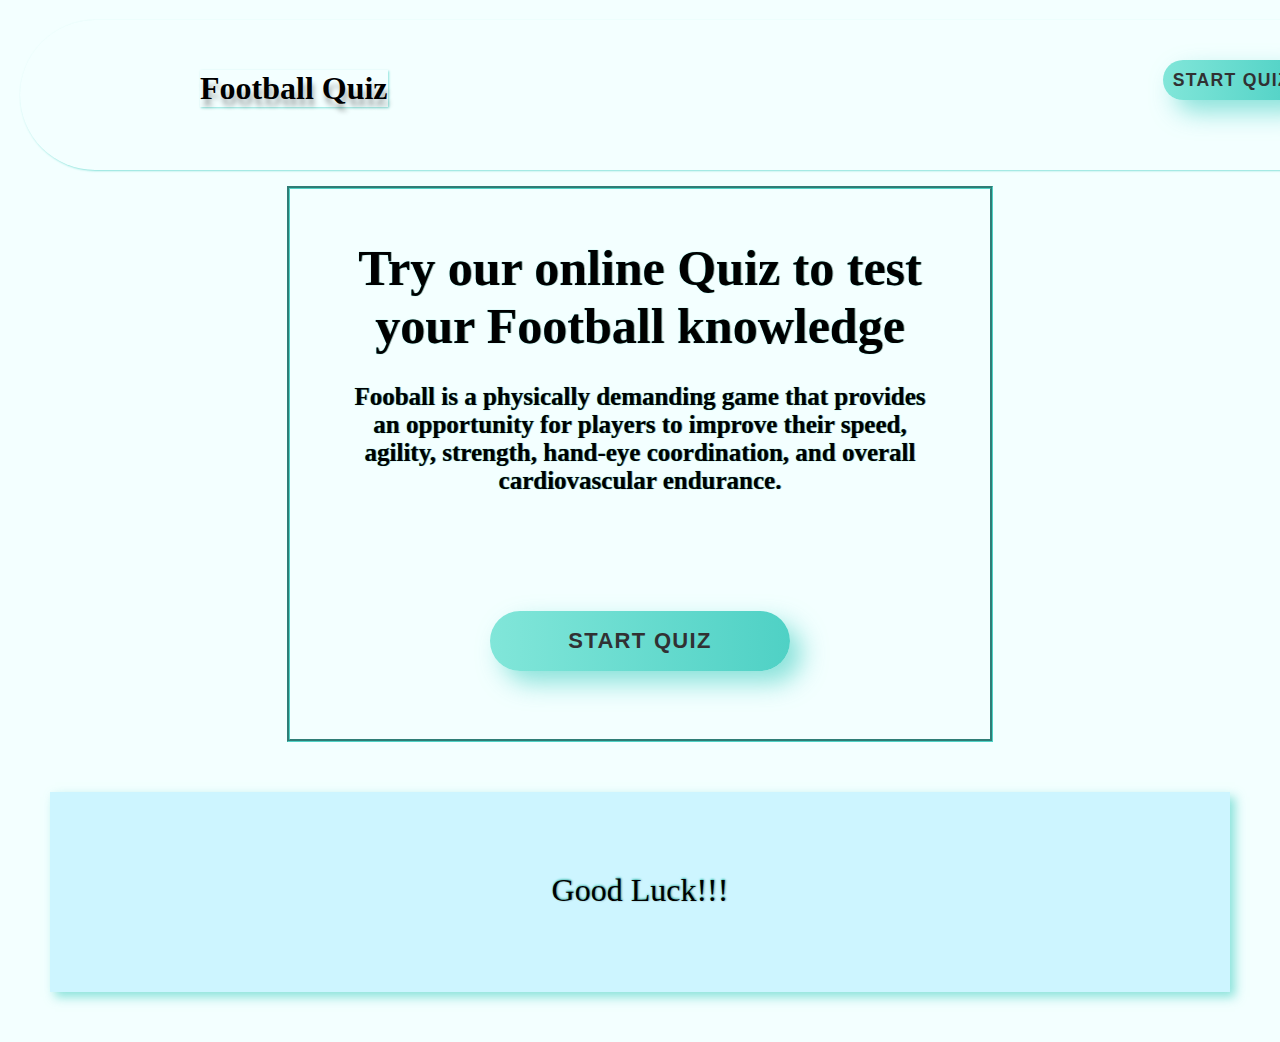
<file: index.html>
<!DOCTYPE html>
<html lang="en">
<head>
    <meta charset="UTF-8">
    <meta http-equiv="X-UA-Compatible" content="IE=edge">
    <meta name="viewport" content="width=device-width, initial-scale=1.0">
    <meta name="description" content="quiz">
    <link rel="stylesheet" href="assets/css/style.css">

    <title>Football Quiz</title>
</head>
<body>
    <header>
        <div class="headings">
        <div class="logo">
            <h1>Football Quiz <i class="fas fa-futbol"></i></h1>
        </div>
        <nav>
            <ul class="nav-bar">
            <li>
                <a href="instructions.html">Start Quiz</a>
            </li>
            </ul>
        </nav>
        </div>
    </header><br><br>
    <section>
        <div id="home">
            <nav>
            <h1>Try our online Quiz to test your Football knowledge</h1><br>
            <h4>Fooball is a physically demanding game that provides an opportunity for players to improve their speed, agility, strength, hand-eye coordination, and overall cardiovascular endurance.</h4><br><br>
            </nav>
            <nav class="wrap">
                <a href="instructions.html">
            <button class="button">Start Quiz</button>
                </a>
            </nav>
        </div>
    </section>
    <footer>Good Luck!!!</footer>
    <!--font awesome script-->
    <script scr="https://kit.fontawesome.com/c7dbda0798.js" crossorigin="anonymous"></script>
</body>
</html>
</file>
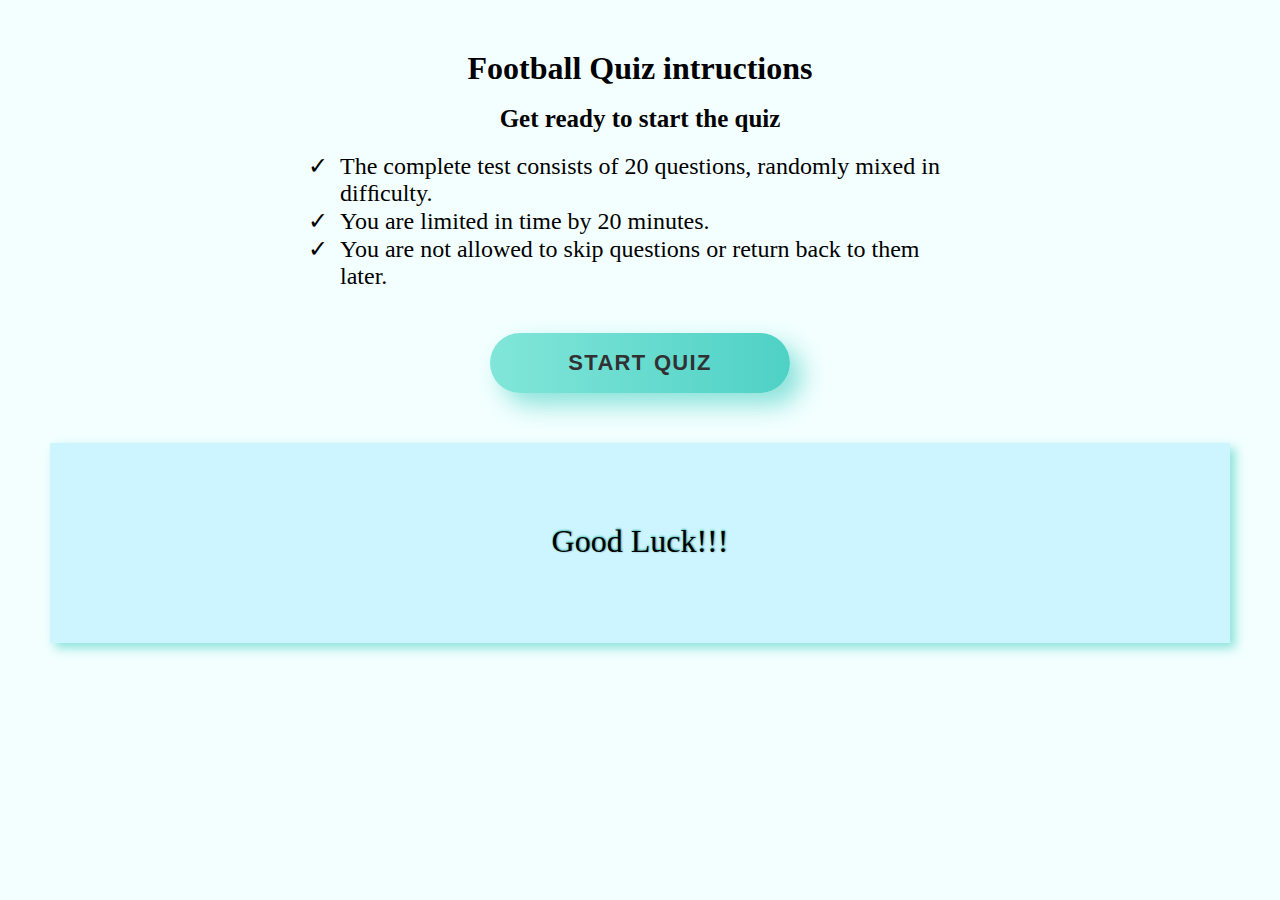
<file: instructions.html>
<!DOCTYPE html>
<html lang="en">
<head>
    <meta charset="UTF-8">
    <meta http-equiv="X-UA-Compatible" content="IE=edge">
    <meta name="viewport" content="width=device-width, initial-scale=1.0">
    <meta name="description" content="quiz">
    <link rel="stylesheet" href="assets/css/style.css">

    <title>Football Quiz</title>
</head>
<body>
    <header>
        <div id="instr-heading">
            <h1>Football Quiz intructions</h1>
        </div>
    </header><br>
    <section>
        <div id="instr-body">
            <h3>Get ready to start the quiz</h3><br>
            <ul>
                <li>The complete test consists of 20 questions, randomly mixed in difﬁculty.</li>
                <li>You are limited in time by 20 minutes.</li>
                <li>You are not allowed to skip questions or return back to them later.</li>
            </ul>
        </div>
            <nav class="wrap">
            <button class="button" onclick="test.html">Start Quiz</button>
            </nav>
    </section>
    <footer>Good Luck!!!</footer>
</body>
</html>
</file>
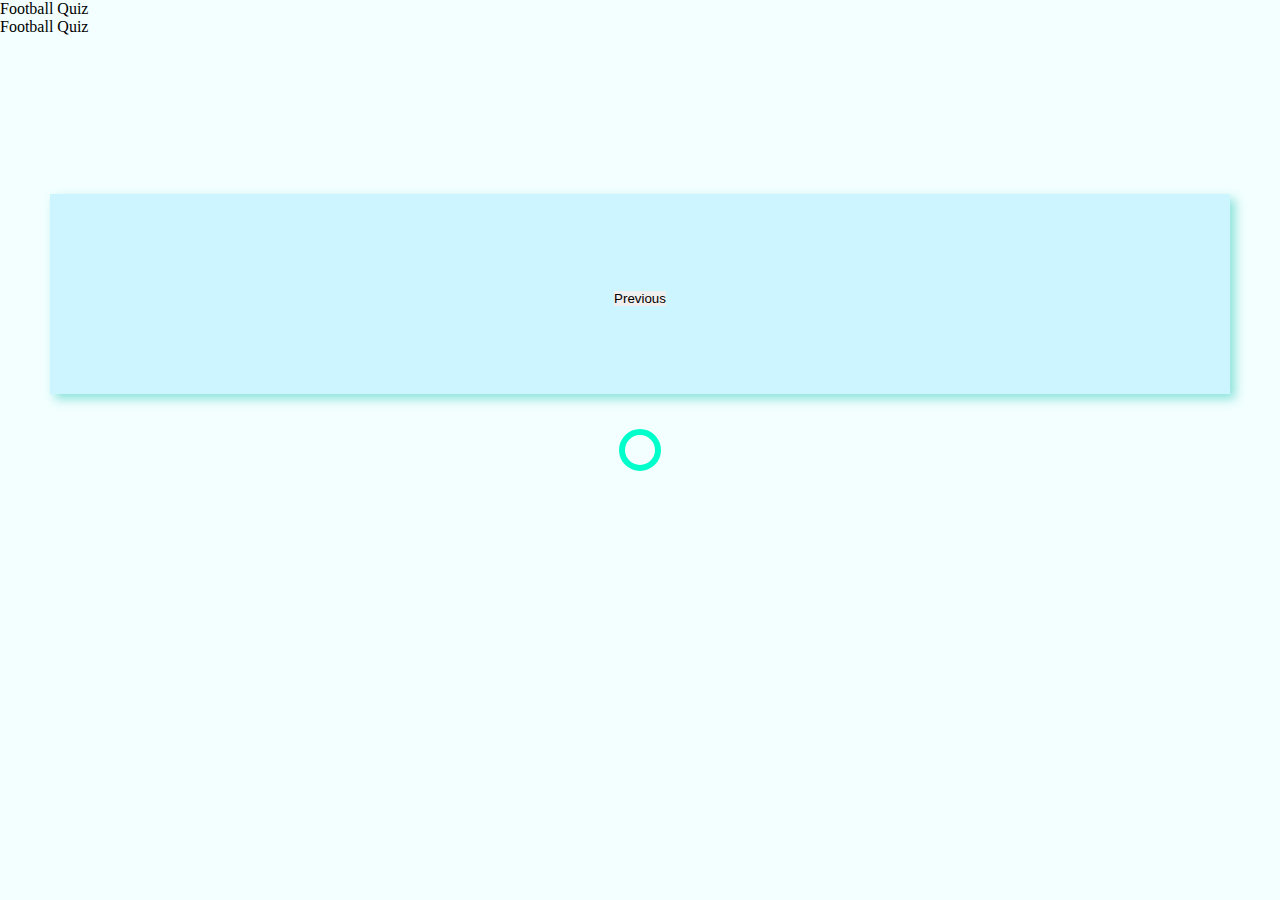
<file: worldcup.html>
<!DOCTYPE html>
<html lang="en">
<head>
    <meta charset="UTF-8">
    <meta http-equiv="X-UA-Compatible" content="IE=edge">
    <meta name="viewport" content="width=device-width, initial-scale=1.0">
    <meta name="description" content="quiz">
    <link rel="stylesheet" href="assets/css/style.css">

    <title>Football Quiz</title>
</head>
<body>
    <header>
        <div id="progress">
            <p>Football Quiz</p>
        </div>
        <div id="clock">
            <p>Football Quiz</p>
        </div>
    </header>
    <section>
        <div id="wins">
            <h3></h3>
            <p></p>
        
            <ul class="win-options">
                <li></li>
                <li></li>
                <li></li>
            </ul>
        </div>
        <div id="finals">
            <h3></h3>
            <p></p>
        
            <ul class="final-options">
                <li></li>
                <li></li>
                <li></li>
            </ul>
        </div>
    </section>
    <footer>
        <div>
            <button onclick="#">Previous</button>
        </div>
    </footer>
</body>
</html>
</file>
<file: assets/css/style.css>
*{
    margin: 0;
    padding: 0;
    border: none;
    
}
body{
    background-color: #F3FFFF;
}
.headings{
  position: absolute;
  width: 1480px;
  height: 150px;
  margin: 20px;
  border: none;
  border-radius: 1000px;
  box-shadow: 1px 1px 2px rgba(79,209,197,.64);
}
.logo{
    float: left;
    font-size: 280;
    margin-top: 50px;
    margin-left: 180px;
    text-shadow: 2px 7px 5px rgba(0,0,0,0.3), 
    0px -4px 10px rgba(255,255,255,0.3);
    box-shadow: 1px 1px 2px rgba(79,209,197,.64);
}
.nav-bar{
    font-family: Lato, sans-serif;
    font-size: 110%;

}
.nav-bar a{
    text-decoration: none;
    min-width: 300px;
    min-height: 60px;
    font-family: 'Nunito', sans-serif;
    text-transform: uppercase;
    letter-spacing: 1.3px;
    font-weight: 700;
    color: #313133;
    background: #4FD1C5;
  background: linear-gradient(90deg, rgba(129,230,217,1) 0%, rgba(79,209,197,1) 100%);
    border: none;
    border-radius: 1000px;
    box-shadow: 12px 12px 24px rgba(79,209,197,.64);
    transition: all 0.3s ease-in-out 0s;
    cursor: pointer;
    outline: none;
    position: relative;
    padding: 10px;
}
.nav-bar:hover, .nav-bar:focus {
  color: #313133;
  transform: translateY(-6px);
}
.nav-bar li{
    float: right;
    list-style-type: none;
    margin-right: 200px;
    margin-top: 50px;
}
#home{
    width: 600px;
    height: 300px;
    margin: 150px auto 0px;
    border: 3px groove #4FD1C5;
    font-size: 25px;
    text-shadow: 1px 0px 0px rgba(0,0,0,0.3), 
    0px 0px 1px #4fd1c5;
    padding: 50px 50px 200px;
    text-align:center;
    overflow: hidden;
    clear: both;
}
.wrap{
    height: 60%;
    display: flex;
    align-items: center;
    justify-content: center;
  }

  .button {
    min-width: 300px;
    min-height: 60px;
    font-family: 'Nunito', sans-serif;
    font-size: 22px;
    text-transform: uppercase;
    letter-spacing: 1.3px;
    font-weight: 700;
    color: #313133;
    background: #4FD1C5;
  background: linear-gradient(90deg, rgba(129,230,217,1) 0%, rgba(79,209,197,1) 100%);
    border: none;
    border-radius: 1000px;
    box-shadow: 12px 12px 24px rgba(79,209,197,.64);
    transition: all 0.3s ease-in-out 0s;
    cursor: pointer;
    outline: none;
    position: relative;
    padding: 10px;
    }

  button::before {
  content: '';
    border-radius: 1000px;
    min-width: calc(300px + 12px);
    min-height: calc(60px + 12px);
    border: 6px solid #00FFCB;
    box-shadow: 0 0 60px rgba(0,255,203,.64);
    position: absolute;
    top: 50%;
    left: 50%;
    transform: translate(-50%, -50%);
    opacity: 0;
    transition: all .3s ease-in-out 0s;
  }
  
  .button:hover, .button:focus {
    color: #313133;
    transform: translateY(-6px);
  }
  
  button:hover::before, button:focus::before {
    opacity: 1;
  }
  
  button::after {
    content: '';
    width: 30px; height: 30px;
    border-radius: 100%;
    border: 6px solid #00FFCB;
    position: absolute;
    z-index: -1;
    top: 50%;
    left: 50%;
    transform: translate(-50%, -50%);
    animation: ring 1.5s infinite;
  }
  
  button:hover::after, button:focus::after {
    animation: none;
    display: none;
  }
  
  @keyframes ring {
    0% {
      width: 30px;
      height: 30px;
      opacity: 1;
    }
    100% {
      position:absolute;
      width: 300px;
      height: 300px;
      opacity: 0;
    }
  }
  footer{
    font-size: 200%;
    background-color: RGB(205,245,255);
    text-shadow: 1px 0px 2px rgba(0,0,0,0.3), 
    0px -1px 2px #4fd1c5;
    text-align: center;
    height: 40px;
    margin: 50px;
    padding: 80px 0px 80px;
    box-shadow: 5px 5px 10px rgba(79,209,197,.64);
  }
  #instr-heading{
    text-align: center;
    margin-top: 50px;
  }
  #instr-body ul{
    width: 600px;
    height: 60px;
    margin: auto;
    border: 1px groove #F3FFFF;
    font-size: 24px;
    padding: 0px 50px 120px;
    overflow: hidden;
    clear: both;
}
#instr-body h3{
  text-align: center;
  font-size: 25px;
}
#instr-body li{
  list-style: '✓  ';
}
</file>
